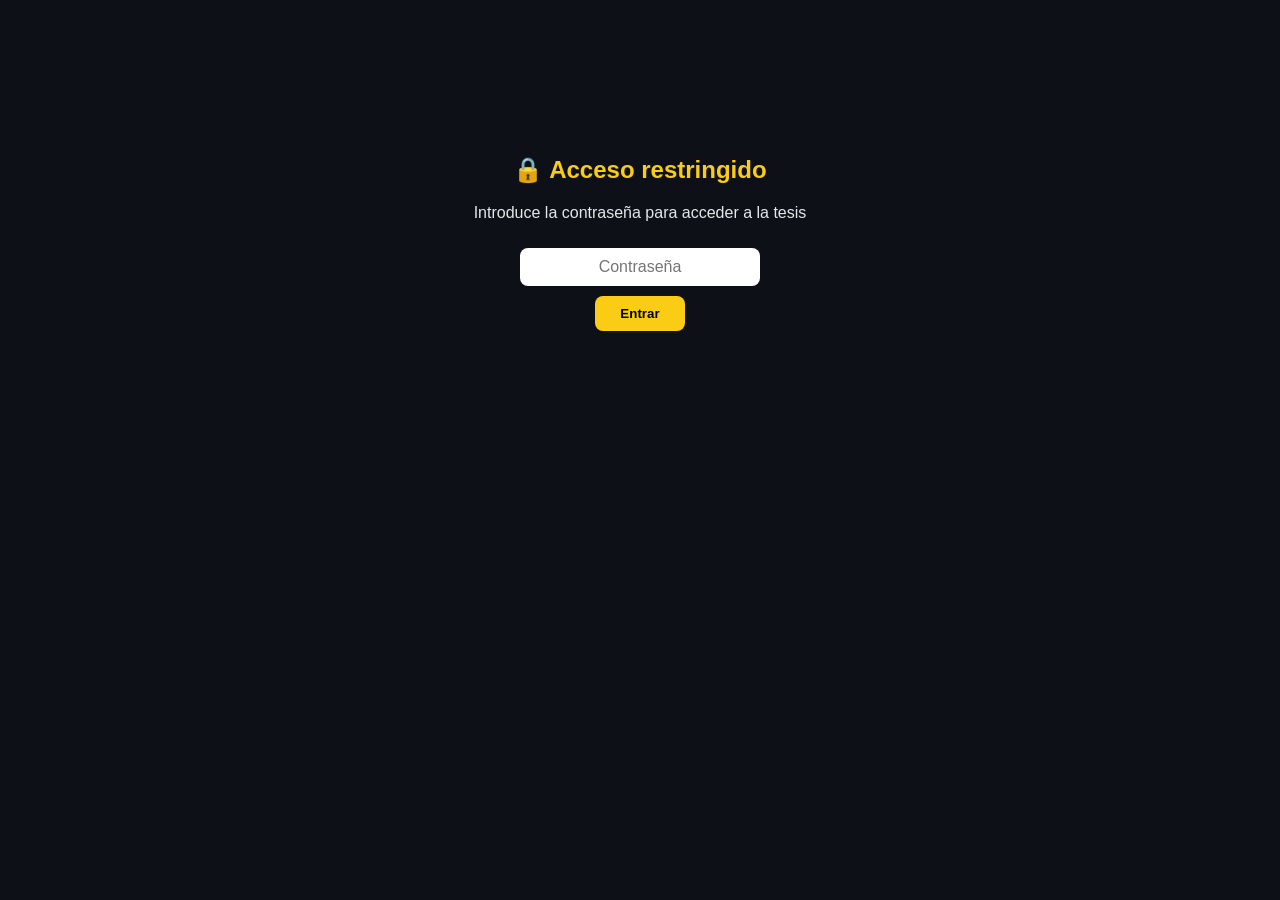
<file: login.html>
<!DOCTYPE html>
<html lang="es">
<head>
  <meta charset="UTF-8" />
  <meta name="viewport" content="width=device-width, initial-scale=1.0" />
  <title>Acceso restringido — Batsearcher</title>
  <style>
    body {
      background: #0d1117;
      color: #e5e7eb;
      font-family: 'Inter', sans-serif;
      text-align: center;
      padding-top: 10%;
    }
    h2 { color: #facc15; }
    input {
      margin: 10px;
      padding: 10px;
      width: 220px;
      border-radius: 8px;
      border: none;
      text-align: center;
      font-size: 1rem;
    }
    button {
      background: #facc15;
      border: none;
      padding: 10px 25px;
      border-radius: 8px;
      cursor: pointer;
      font-weight: bold;
    }
    button:hover { background: #eab308; }
  </style>
</head>
<body>
  <h2>🔒 Acceso restringido</h2>
  <p>Introduce la contraseña para acceder a la tesis</p>
  <input type="password" id="clave" placeholder="Contraseña">
  <br>
  <button onclick="entrar()">Entrar</button>

  <script>
    function entrar() {
      const p = document.getElementById("clave").value;
      if (p === "birdimpact2026") {
        sessionStorage.setItem("acceso", "ok");
        window.location.href = "index.html";
      } else {
        alert("Contraseña incorrecta 🦇");
      }
    }
  </script>
</body>
</html>
</file>
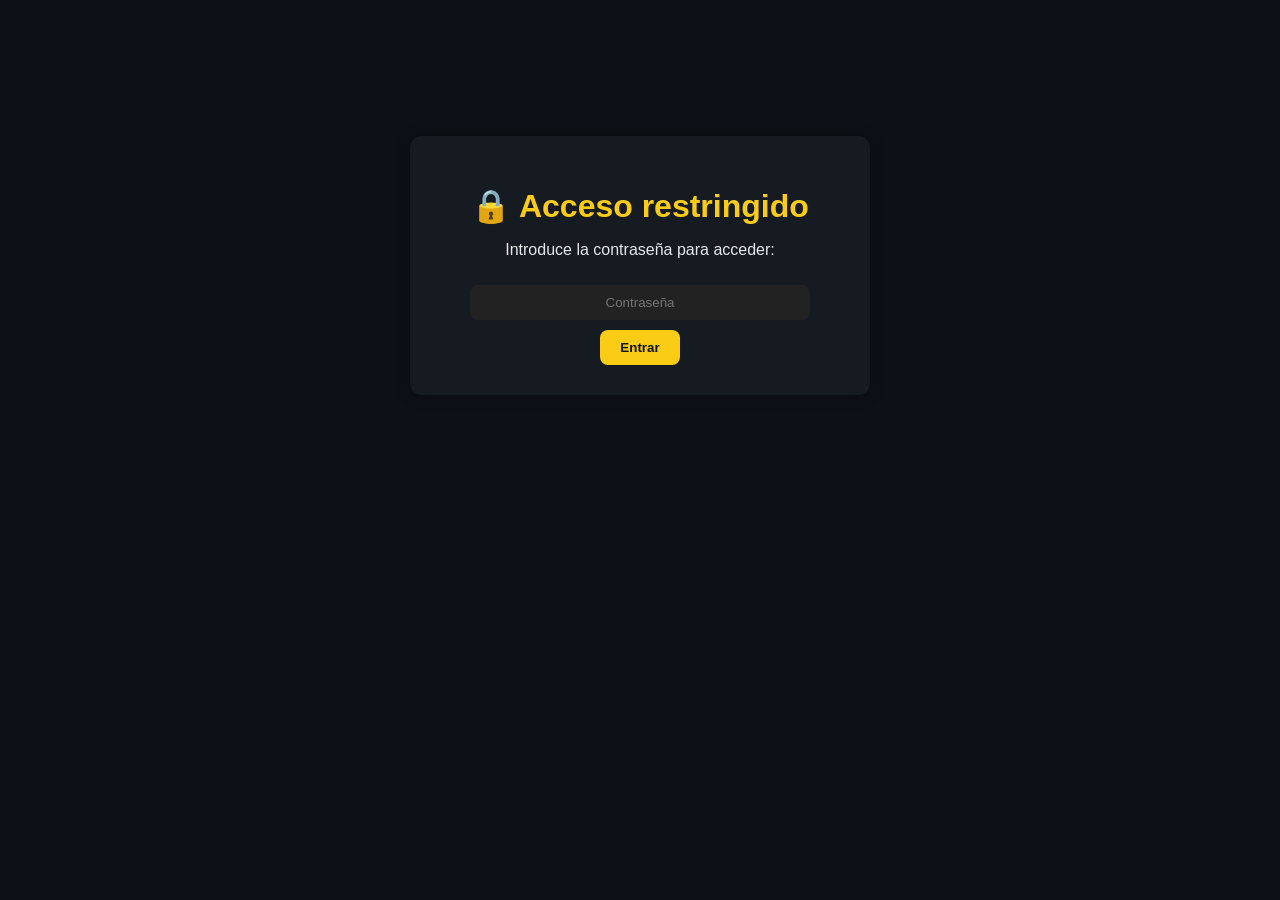
<file: viejo_index.html>
<!DOCTYPE html>
<html lang="es">
<head>
  <meta charset="UTF-8" />
  <meta name="viewport" content="width=device-width, initial-scale=1.0" />
  <title>Acceso restringido — Batsearcher</title>
  <style>
    body {
      background-color: #0d1117;
      color: #e5e7eb;
      font-family: "Inter", sans-serif;
      text-align: center;
      padding-top: 10%;
      transition: all 0.4s ease;
    }
    .login-box {
      margin: auto;
      max-width: 400px;
      background: #161b22;
      border-radius: 12px;
      padding: 30px;
      box-shadow: 0 0 15px rgba(0, 0, 0, 0.3);
    }
    h1 {
      color: #facc15;
      margin-bottom: 15px;
    }
    input {
      width: 80%;
      padding: 10px;
      margin: 10px;
      border-radius: 8px;
      border: none;
      background: #222;
      color: #fff;
      text-align: center;
    }
    button {
      background: #facc15;
      color: #111;
      border: none;
      padding: 10px 20px;
      border-radius: 8px;
      cursor: pointer;
      font-weight: bold;
    }
    button:hover {
      background: #eab308;
    }
  </style>
</head>
<body>
  <div class="login-box" id="login">
    <h1>🔒 Acceso restringido</h1>
    <p>Introduce la contraseña para acceder:</p>
    <input type="password" id="clave" placeholder="Contraseña" />
    <br />
    <button onclick="entrar()">Entrar</button>
  </div>

  <div id="contenido" style="display:none;">
    <h1 style="color:#facc15;">Estudio de los sesgos en las estimaciones de mortalidad de aves y murciélagos</h1>
    <p>Batsearcher — Universidad Bird Impact</p>
    <hr />
    <h2>Resumen / Abstract</h2>
    <p>
      Este estudio caracteriza sistemáticamente cómo se han estudiado y estimado los impactos
      de parques eólicos sobre aves y murciélagos, identificando patrones, sesgos y prácticas metodológicas
      que condicionan la fiabilidad de las estimaciones de mortalidad y riesgo.
    </p>
    <h2>Objetivos</h2>
    <ul>
      <li>Identificar los principales sesgos metodológicos en los estudios de mortalidad.</li>
      <li>Analizar la variabilidad en las estimaciones entre regiones y especies.</li>
      <li>Proponer buenas prácticas para mejorar la fiabilidad de los datos.</li>
    </ul>
  </div>

  <script>
    function entrar() {
      const clave = document.getElementById("clave").value.trim();
      if (clave === "birdimpact2026") {
        document.getElementById("login").style.display = "none";
        document.getElementById("contenido").style.display = "block";
      } else {
        alert("❌ Contraseña incorrecta");
      }
    }
  </script>
</body>
</html>
</file>
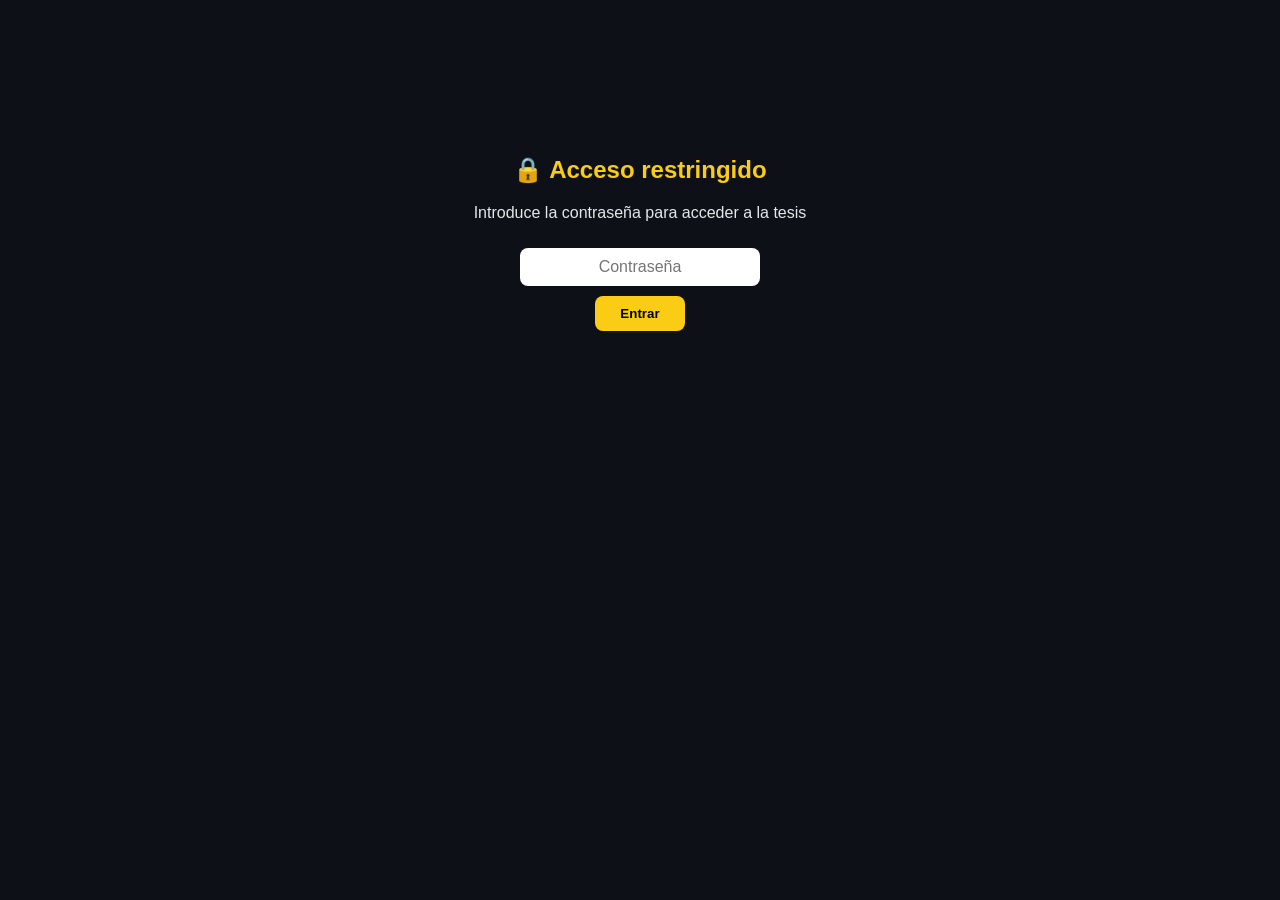
<file: 00 tesis-web/login.html>
<!DOCTYPE html>
<html lang="es">
<head>
  <meta charset="UTF-8" />
  <meta name="viewport" content="width=device-width, initial-scale=1.0" />
  <title>Acceso restringido — Batsearcher</title>
  <style>
    body {
      background: #0d1117;
      color: #e5e7eb;
      font-family: 'Inter', sans-serif;
      text-align: center;
      padding-top: 10%;
    }
    h2 { color: #facc15; }
    input {
      margin: 10px;
      padding: 10px;
      width: 220px;
      border-radius: 8px;
      border: none;
      text-align: center;
      font-size: 1rem;
    }
    button {
      background: #facc15;
      border: none;
      padding: 10px 25px;
      border-radius: 8px;
      cursor: pointer;
      font-weight: bold;
    }
    button:hover { background: #eab308; }
  </style>
</head>
<body>
  <h2>🔒 Acceso restringido</h2>
  <p>Introduce la contraseña para acceder a la tesis</p>
  <input type="password" id="clave" placeholder="Contraseña">
  <br>
  <button onclick="entrar()">Entrar</button>

  <script>
    function entrar() {
      const p = document.getElementById("clave").value;
      if (p === "birdimpact2026") {
        sessionStorage.setItem("acceso", "ok");
        window.location.href = "index.html";
      } else {
        alert("Contraseña incorrecta 🦇");
      }
    }
  </script>
</body>
</html>
</file>
